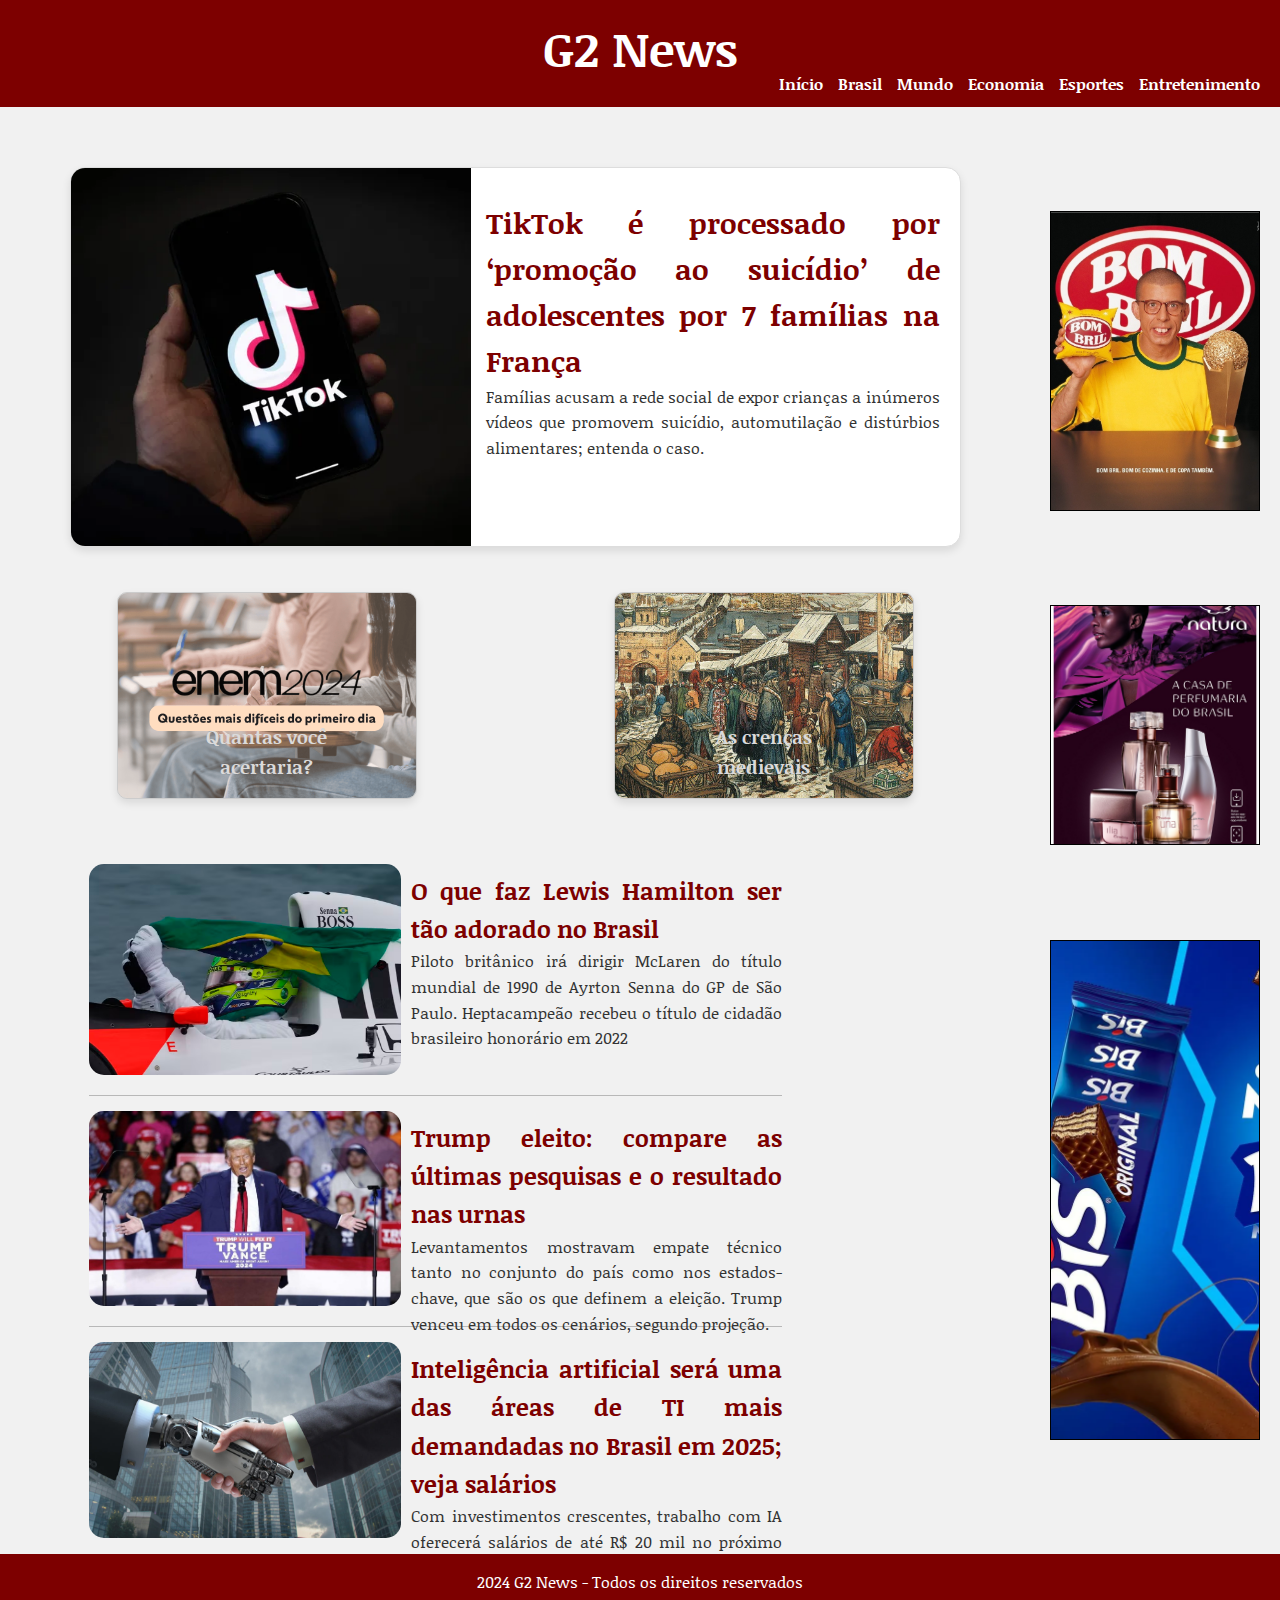
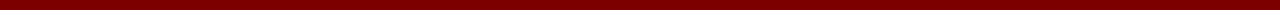
<file: Portal_G2News/index.html>
<!DOCTYPE html>
<html lang="pt-BR">
<head>
    <!-- Definindo a codificação de caracteres e a configuração de responsividade para a página -->
    <meta charset="UTF-8">
    <meta name="viewport" content="width=device-width, initial-scale=1.0">
    <title>G2 News - Blog de Noticias</title>
    <!-- Importação do arquivo de estilos CSS -->
    <link rel="stylesheet" href="styles.css">
</head>
<script src ="funcoes.js"></script>
<body>
    <!-- Container principal que envolve todo o conteúdo da página -->
    <div class="container">
        
        <!-- Cabeçalho do site com o nome e o menu de navegação -->
        <header class="header">
            <!-- Logo do portal, centralizado na parte superior -->
            <div class="logo">
                <h1><span class="g2">G2</span> News</h1>
            </div>

            <!-- Menu de navegação com links para diferentes seções do portal -->
            <nav class="menu">
                <ul>
                    <!-- Links de navegação, utilizando <a> para navegar entre as páginas -->
                    <li><a href="index.html">Início</a></li>
                    <li><a href="brasil.html">Brasil</a></li>
                    <li><a href="mundo.html">Mundo</a></li>
                    <li><a href="economia.html">Economia</a></li>
                    <li><a href="esportes.html">Esportes</a></li>
                    <li><a href="entretenimento.html">Entretenimento</a></li>
                </ul>
            </nav>
        </header>

        <!-- Área principal de conteúdo -->
        <div class="content">
            <!-- Seção principal onde as notícias são exibidas -->
            <main class="main-content">

                <!-- Notícia principal em destaque -->
                <article class="highlight-main">
                    <!-- Imagem da notícia principal -->
                    <img id = "fotoPrincipal" src="Img/FOTOSINICIO/4_tiktok.jpg">
                    <div class="text-content">
                        <!-- Título e resumo da notícia principal -->
                        <h3><a href="https://g1.globo.com/tecnologia/noticia/2024/11/04/tiktok-e-processado-por-promocao-ao-suicidio-de-adolescentes-por-7-familias-na-franca.ghtml">TikTok é processado por ‘promoção ao suicídio’ de adolescentes por 7 famílias na França</a></h3>
                        <p>Famílias acusam a rede social de expor crianças a inúmeros vídeos que promovem suicídio, automutilação e distúrbios alimentares; entenda o caso.</p>
                    </div>
                </article>

                <!-- Linha que exibe notícias menores lado a lado -->
                <div class="highlight-row">
                    <!-- Primeira notícia pequena -->
                    <article class="highlight-small">
                        <img src="Img/FOTOSINICIO/2_ENEM.jpg">
                        <div class="text-content">
                            <h3><a href="https://g1.globo.com/educacao/enem/2024/noticia/2024/11/04/10-questoes-mais-dificeis-do-enem-2024-trazem-escultura-de-cabecas-xilogravura-e-empirismo-quantas-voce-acertaria.ghtml"> Quantas você acertaria?</a></h3>
                        </div>
                    </article>
                    <!-- Segunda notícia pequena -->
                    <article class="highlight-small">
                        <img src="Img/FOTOSINICIO/3_medievais.jpg">
                        <div class="text-content">
                            <h3><a href="https://www.nexojornal.com.br/externo/2024/11/04/as-crencas-sobrenaturais-dos-povos-medievais">As crenças medievais</a></h3>
                        </div>
                    </article>
                </div>

                <!-- Outras notícias listadas abaixo da principal e das menores -->
                <article class="highlight">
                    <img src="Img/FOTOSINICIO/5_hamilton.jpg">
                    <div class="text-content">
                        <h3><a href=" https://www.nexojornal.com.br/expresso/2024/11/02/lewis-hamilton-piloto-f1-relacao-brasil">O que faz Lewis Hamilton ser tão adorado no Brasil</a></h3>
                        <p>Piloto britânico irá dirigir McLaren do título mundial de 1990 de Ayrton Senna do GP de São Paulo. Heptacampeão recebeu o título de cidadão brasileiro honorário em 2022</p>
                    </div>
                </article>
                <article class="highlight">
                    <img src="Img/FOTOSINICIO/trump.jpg">
                    <div class="text-content">
                        <h3><a href="https://g1.globo.com/mundo/eleicoes-nos-eua/2024/noticia/2024/11/06/trump-eleito-compare-as-ultimas-pesquisa-e-o-resultado-nas-urnas.ghtml">Trump eleito: compare as últimas pesquisas e o resultado nas urnas</a></h3>
                        <p>Levantamentos mostravam empate técnico tanto no conjunto do país como nos estados-chave, que são os que definem a eleição. Trump venceu em todos os cenários, segundo projeção.</p>
                    </div>
                </article>
                <article class="highlight">
                    <img src="Img/FOTOSINICIO/inteligenciaArtificial.jpg">
                    <div class="text-content">
                        <h3><a href="https://g1.globo.com/tecnologia/noticia/2024/11/06/inteligencia-artificial-sera-uma-das-areas-de-ti-mais-demandadas-no-brasil-em-2025-veja-salarios.ghtml">Inteligência artificial será uma das áreas de TI mais demandadas no Brasil em 2025; veja salários</a></h3>
                        <p>Com investimentos crescentes, trabalho com IA oferecerá salários de até R$ 20 mil no próximo ano.</p>
                    </div>
                </article>
            </main>

            <!-- Barra lateral para exibição de anúncios -->
            <aside class="ads">
                <!-- Anúncio médio (imagem com link para a promoção) -->
                <div class="ad ad-medium">
                    <img onmouseover="mudaFoto('Img/anuncio4.jpg')" onmouseout="mudaFoto('Img/anuncio1.jpg')" id = "anuncio1" src="Img/anuncio1.jpg">
                </div>
                <!-- Anúncio pequeno -->
                <div class="ad ad-small">
                    <img id = "anuncio2" src="Img/anuncio3.jpg" onmouseover="mudaFoto2('Img/anuncio3.jpg')" onmouseout="mudaFoto2('Img/anuncio5.jpg')"  >
                </div>
                <!-- Anúncio grande -->
                <div class="ad ad-large">
                    <img id = "anuncio3" src="Img/anuncio6.jpg" onmouseover="mudaFoto3('Img/anuncio7.jpg')" onmouseout="mudaFoto3('Img/anuncio6.jpg')" >
                </div>
            </aside>
        </div>

        <!-- Rodapé com direitos autorais -->
        <footer>
            <p>2024 G2 News - Todos os direitos reservados</p>
        </footer>
        
    </div>
</body>
</html>
</file>
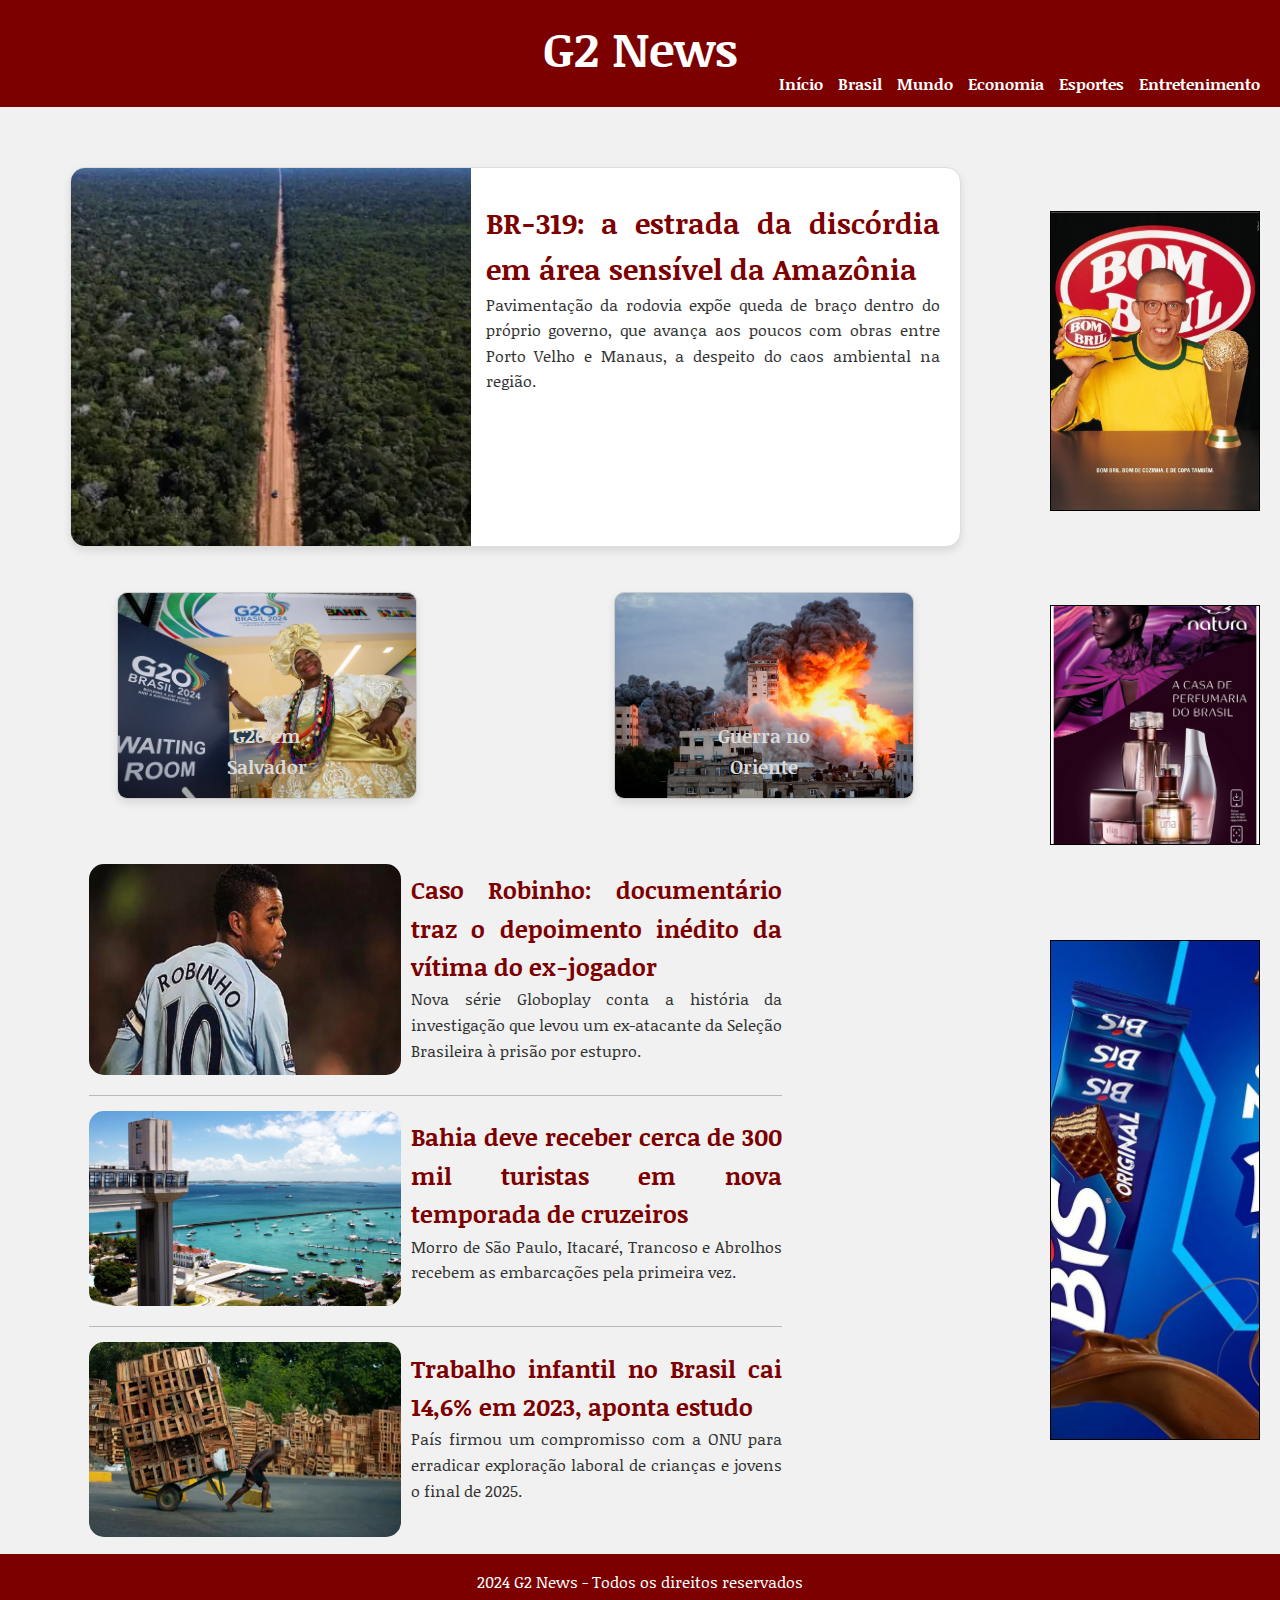
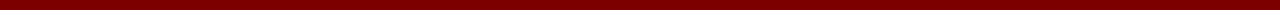
<file: Portal_G2News/brasil.html>
<!DOCTYPE html>
<html lang="pt-BR">
<head>
    <!-- Definindo a codificação de caracteres e a configuração de responsividade para a página -->
    <meta charset="UTF-8">
    <meta name="viewport" content="width=device-width, initial-scale=1.0">
    <title>G2 News - Blog de Noticias</title>
    <!-- Importação do arquivo de estilos CSS -->
    <link rel="stylesheet" href="styles.css">
</head>
<script src ="funcoes.js"></script>
<body>
    <!-- Container principal que envolve todo o conteúdo da página -->
    <div class="container">
        
        <!-- Cabeçalho do site com o nome e o menu de navegação -->
        <header class="header">
            <!-- Logo do portal, centralizado na parte superior -->
            <div class="logo">
                <h1><span class="g2">G2</span> News</h1>
            </div>

            <!-- Menu de navegação com links para diferentes seções do portal -->
            <nav class="menu">
                <ul>
                    <!-- Links de navegação, utilizando <a> para navegar entre as páginas -->
                    <li><a href="index.html">Início</a></li>
                    <li><a href="brasil.html">Brasil</a></li>
                    <li><a href="mundo.html">Mundo</a></li>
                    <li><a href="economia.html">Economia</a></li>
                    <li><a href="esportes.html">Esportes</a></li>
                    <li><a href="entretenimento.html">Entretenimento</a></li>
                </ul>
            </nav>
        </header>

        <!-- Área principal de conteúdo -->
        <div class="content">
            <!-- Seção principal onde as notícias são exibidas -->
            <main class="main-content">

                <!-- Notícia principal em destaque -->
                <article class="highlight-main">
                    <!-- Imagem da notícia principal -->
                    <img id = "fotoPrincipal" src="Img/FOTOS BRASIL/5_br319.jpg">
                    <div class="text-content">
                        <!-- Título e resumo da notícia principal -->
                        <h3><a href="https://www.nexojornal.com.br/externo/2024/10/16/br-319-a-estrada-da-discordia-em-area-sensivel-da-amazonia">BR-319: a estrada da discórdia em área sensível da Amazônia</a></h3>
                        <p>Pavimentação da rodovia expõe queda de braço dentro do próprio governo, que avança aos poucos com obras entre Porto Velho e Manaus, a despeito do caos ambiental na região.</p>
                    </div>
                </article>

                <!-- Linha que exibe notícias menores lado a lado -->
                <div class="highlight-row">
                    <!-- Primeira notícia pequena -->
                    <article class="highlight-small">
                        <img src="Img/FOTOS BRASIL/1_G20.JPG">
                        <div class="text-content">
                            <h3><a href="https://www.cnnbrasil.com.br/nacional/g20-salvador-ministras-participam-de-seminario-internacional-que-discute-cultura-e-crise-climatica/"> G20 em Salvador</a></h3>
                        </div>
                    </article>
                    <!-- Segunda notícia pequena -->
                    <article class="highlight-small">
                        <img src="Img/FOTOS BRASIL/3_israel.jpg">
                        <div class="text-content">
                            <h3><a href=" https://g1.globo.com/politica/noticia/2024/11/04/itamaraty-confirma-morte-de-bebe-brasileira-em-ataque-no-libano.ghtml">Guerra no Oriente</a></h3>
                        </div>
                    </article>
                </div>

                <!-- Outras notícias listadas abaixo da principal e das menores -->
                <article class="highlight">
                    <img src="Img/FOTOS BRASIL/4_robinho.jpg">
                    <div class="text-content">
                        <h3><a href="https://g1.globo.com/fantastico/noticia/2024/11/03/caso-robinho-documentario-traz-o-depoimento-inedito-da-vitima-do-ex-jogador.ghtml">Caso Robinho: documentário traz o depoimento inédito da vítima do ex-jogador</a></h3>
                        <p>Nova série Globoplay conta a história da investigação que levou um ex-atacante da Seleção Brasileira à prisão por estupro.</p>
                    </div>
                </article>
                <article class="highlight">
                    <img src="Img/FOTOS BRASIL/2_bahia.jpg">
                    <div class="text-content">
                        <h3><a href="https://www.cnnbrasil.com.br/nacional/bahia-deve-receber-cerca-de-300-mil-turistas-em-nova-temporada-de-cruzeiros/">Bahia deve receber cerca de 300 mil turistas em nova temporada de cruzeiros</a></h3>
                        <p>Morro de São Paulo, Itacaré, Trancoso e Abrolhos recebem as embarcações pela primeira vez.</p>
                    </div>
                </article>
                <article class="highlight">
                    <img src="Img/FOTOS BRASIL/trabalho.jpg">
                    <div class="text-content">
                        <h3><a href="https://noticias.r7.com/jr-24h/conteudo-exclusivo/video/trabalho-infantil-no-brasil-cai-146-em-2023-aponta-estudo-06112024/">Trabalho infantil no Brasil cai 14,6% em 2023, aponta estudo</a></h3>
                        <p>País firmou um compromisso com a ONU para erradicar exploração laboral de crianças e jovens o final de 2025.</p>
                    </div>
                </article>
            </main>

            <!-- Barra lateral para exibição de anúncios -->
            <aside class="ads">
                <!-- Anúncio médio (imagem com link para a promoção) -->
                <div class="ad ad-medium">
                    <img onmouseover="mudaFoto('Img/anuncio4.jpg')" onmouseout="mudaFoto('Img/anuncio1.jpg')" id = "anuncio1" src="Img/anuncio1.jpg">
                </div>
                <!-- Anúncio pequeno -->
                <div class="ad ad-small">
                    <img id = "anuncio2" src="Img/anuncio3.jpg" onmouseover="mudaFoto2('Img/anuncio3.jpg')" onmouseout="mudaFoto2('Img/anuncio5.jpg')"  >
                </div>
                <!-- Anúncio grande -->
                <div class="ad ad-large">
                    <img id = "anuncio3" src="Img/anuncio6.jpg" onmouseover="mudaFoto3('Img/anuncio7.jpg')" onmouseout="mudaFoto3('Img/anuncio6.jpg')" >
                </div>
            </aside>
        </div>

        <!-- Rodapé com direitos autorais -->
        <footer>
            <p>2024 G2 News - Todos os direitos reservados</p>
        </footer>
        
    </div>
</body>
</html>
</file>
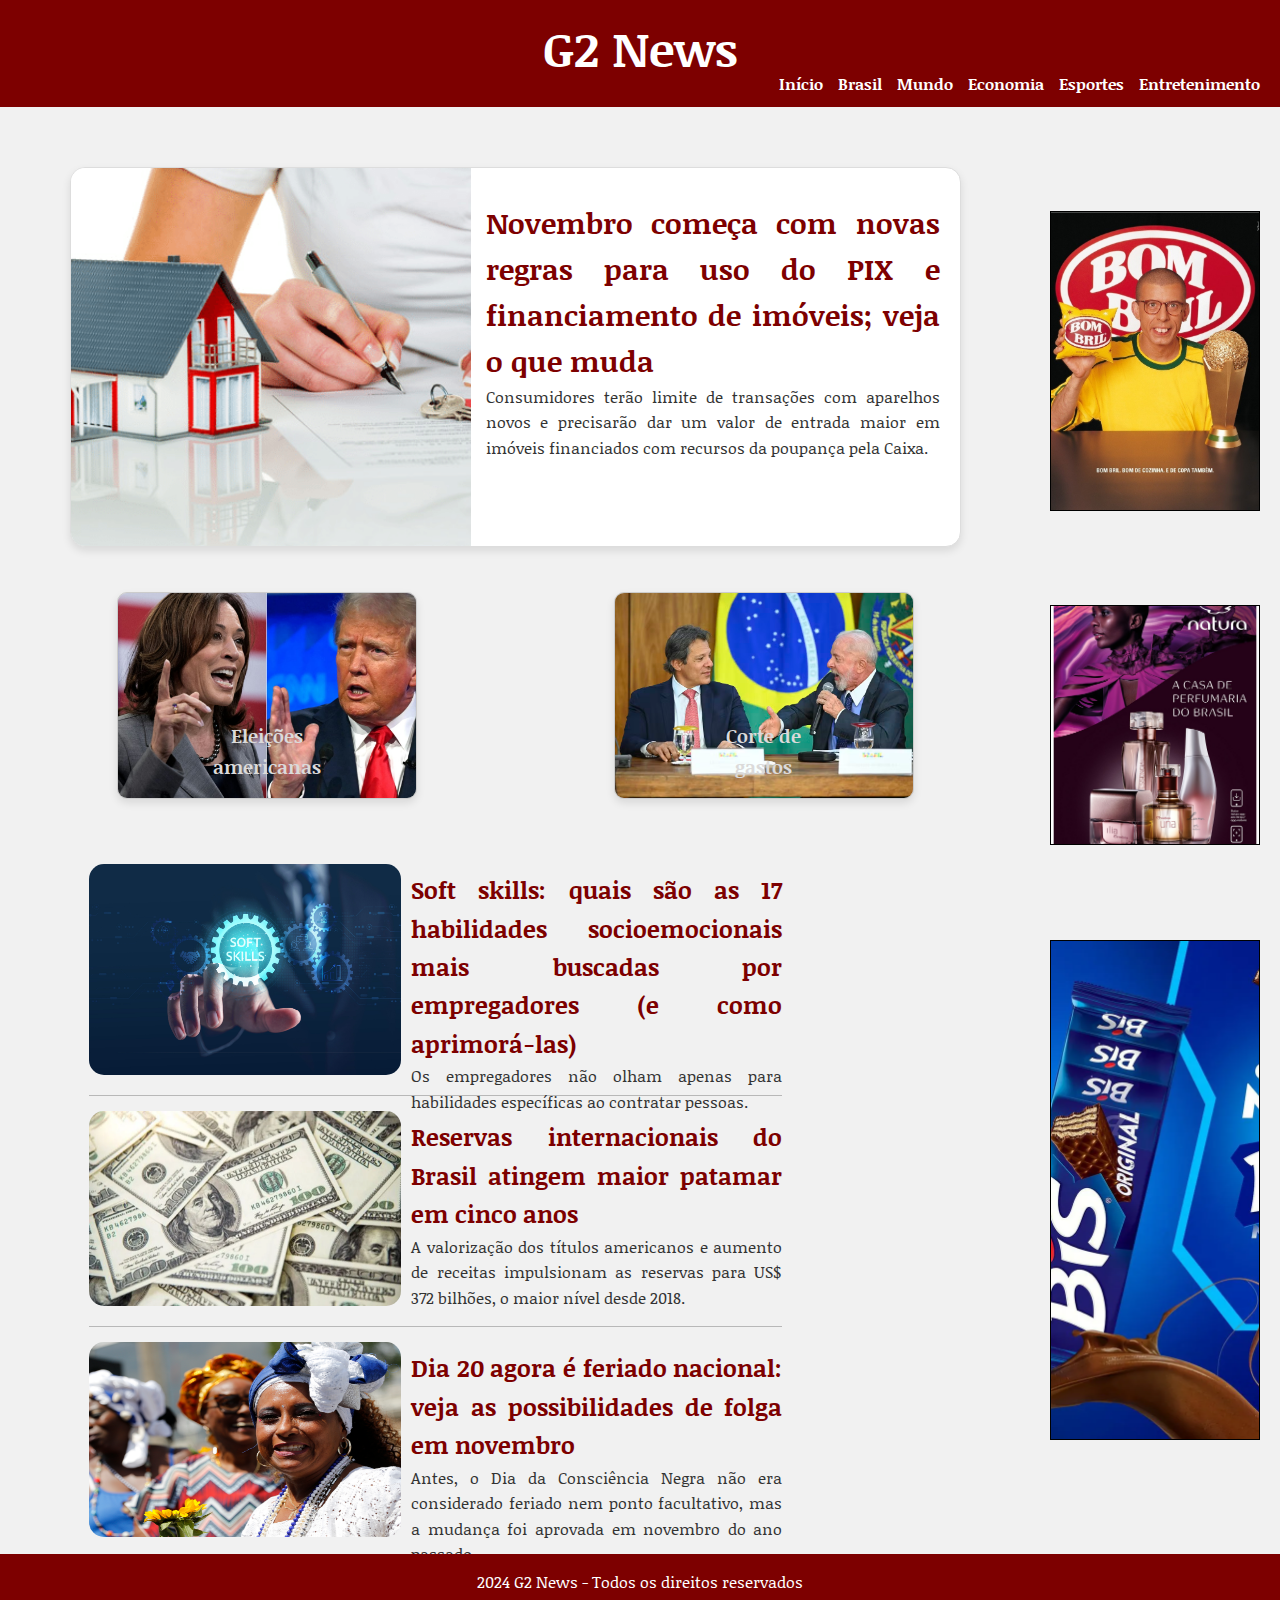
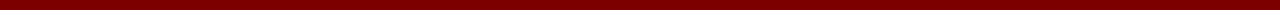
<file: Portal_G2News/economia.html>
<!DOCTYPE html>
<html lang="pt-BR">
<head>
    <!-- Definindo a codificação de caracteres e a configuração de responsividade para a página -->
    <meta charset="UTF-8">
    <meta name="viewport" content="width=device-width, initial-scale=1.0">
    <title>G2 News - Blog de Noticias</title>
    <!-- Importação do arquivo de estilos CSS -->
    <link rel="stylesheet" href="styles.css">
</head>
<script src ="funcoes.js"></script>
<body>
    <!-- Container principal que envolve todo o conteúdo da página -->
    <div class="container">
        
        <!-- Cabeçalho do site com o nome e o menu de navegação -->
        <header class="header">
            <!-- Logo do portal, centralizado na parte superior -->
            <div class="logo">
                <h1><span class="g2">G2</span> News</h1>
            </div>

            <!-- Menu de navegação com links para diferentes seções do portal -->
            <nav class="menu">
                <ul>
                    <!-- Links de navegação, utilizando <a> para navegar entre as páginas -->
                    <li><a href="index.html">Início</a></li>
                    <li><a href="brasil.html">Brasil</a></li>
                    <li><a href="mundo.html">Mundo</a></li>
                    <li><a href="economia.html">Economia</a></li>
                    <li><a href="esportes.html">Esportes</a></li>
                    <li><a href="entretenimento.html">Entretenimento</a></li>
                </ul>
            </nav>
        </header>

        <!-- Área principal de conteúdo -->
        <div class="content">
            <!-- Seção principal onde as notícias são exibidas -->
            <main class="main-content">

                <!-- Notícia principal em destaque -->
                <article class="highlight-main">
                    <!-- Imagem da notícia principal -->
                    <img id = "fotoPrincipal" src="Img/FOTOS ECONOMIA/2_pix.jpg">
                    <div class="text-content">
                        <!-- Título e resumo da notícia principal -->
                        <h3><a href="https://g1.globo.com/economia/noticia/2024/11/02/novembro-comeca-com-novas-regras-para-uso-do-pix-e-financiamento-de-imoveis-veja-o-que-muda.ghtml">Novembro começa com novas regras para uso do PIX e financiamento de imóveis; veja o que muda</a></h3>
                        <p>Consumidores terão limite de transações com aparelhos novos e precisarão dar um valor de entrada maior em imóveis financiados com recursos da poupança pela Caixa.</p>
                    </div>
                </article>

                <!-- Linha que exibe notícias menores lado a lado -->
                <div class="highlight-row">
                    <!-- Primeira notícia pequena -->
                    <article class="highlight-small">
                        <img src="Img/FOTOS ECONOMIA/1_kamala_harris_donald_trump.jpg">
                        <div class="text-content">
                            <h3><a href="https://g1.globo.com/economia/noticia/2024/11/04/kamala-ou-trump-como-afetam-a-economia-brasileira-e-quais-os-impactos-no-dolar-bolsa-e-juros.ghtml"> Eleições americanas</a></h3>
                        </div>
                    </article>
                    <!-- Segunda notícia pequena -->
                    <article class="highlight-small">
                        <img src="Img/FOTOS ECONOMIA/haddad.jpg">
                        <div class="text-content">
                            <h3><a href="https://g1.globo.com/economia/noticia/2024/11/06/haddad-diz-que-corte-de-gastos-vai-exigir-pec-e-que-ainda-aguarda-aval-de-lula-para-detalhes-na-proposta.ghtml">Corte de gastos</a></h3>
                        </div>
                    </article>
                </div>

                <!-- Outras notícias listadas abaixo da principal e das menores -->
                <article class="highlight">
                    <img src="Img/FOTOS ECONOMIA/3_skills.jpg">
                    <div class="text-content">
                        <h3><a href=" https://g1.globo.com/trabalho-e-carreira/noticia/2024/11/04/soft-skills-quais-sao-as-17-habilidades-socioemocionais-mais-buscadas-por-empregadores-e-como-aprimora-las.ghtml">Soft skills: quais são as 17 habilidades socioemocionais mais buscadas por empregadores (e como aprimorá-las)</a></h3>
                        <p>Os empregadores não olham apenas para habilidades específicas ao contratar pessoas.</p>
                    </div>
                </article>
                <article class="highlight">
                    <img src="Img/FOTOS ECONOMIA/4_reservas.jpg">
                    <div class="text-content">
                        <h3><a href="https://www.brasil247.com/economia/reservas-internacionais-do-brasil-atingem-maior-patamar-em-cinco-anos#google_vignette">Reservas internacionais do Brasil atingem maior patamar em cinco anos</a></h3>
                        <p>A valorização dos títulos americanos e aumento de receitas impulsionam as reservas para US$ 372 bilhões, o maior nível desde 2018.</p>
                    </div>
                </article>
                <article class="highlight">
                    <img src="Img/FOTOS ECONOMIA/5_feriado.jpg">
                    <div class="text-content">
                        <h3><a href="https://g1.globo.com/trabalho-e-carreira/noticia/2024/11/03/dia-20-agora-e-feriado-nacional-veja-as-possibilidades-de-folga-em-novembro.ghtml">Dia 20 agora é feriado nacional: veja as possibilidades de folga em novembro</a></h3>
                        <p>Antes, o Dia da Consciência Negra não era considerado feriado nem ponto facultativo, mas a mudança foi aprovada em novembro do ano passado.</p>
                    </div>
                </article>
            </main>

            <!-- Barra lateral para exibição de anúncios -->
            <aside class="ads">
                <!-- Anúncio médio (imagem com link para a promoção) -->
                <div class="ad ad-medium">
                    <img onmouseover="mudaFoto('Img/anuncio4.jpg')" onmouseout="mudaFoto('Img/anuncio1.jpg')" id = "anuncio1" src="Img/anuncio1.jpg">
                </div>
                <!-- Anúncio pequeno -->
                <div class="ad ad-small">
                    <img id = "anuncio2" src="Img/anuncio3.jpg" onmouseover="mudaFoto2('Img/anuncio3.jpg')" onmouseout="mudaFoto2('Img/anuncio5.jpg')"  >
                </div>
                <!-- Anúncio grande -->
                <div class="ad ad-large">
                    <img id = "anuncio3" src="Img/anuncio6.jpg" onmouseover="mudaFoto3('Img/anuncio7.jpg')" onmouseout="mudaFoto3('Img/anuncio6.jpg')" >
                </div>
            </aside>
        </div>

        <!-- Rodapé com direitos autorais -->
        <footer>
            <p>2024 G2 News - Todos os direitos reservados</p>
        </footer>
        
    </div>
</body>
</html>
</file>
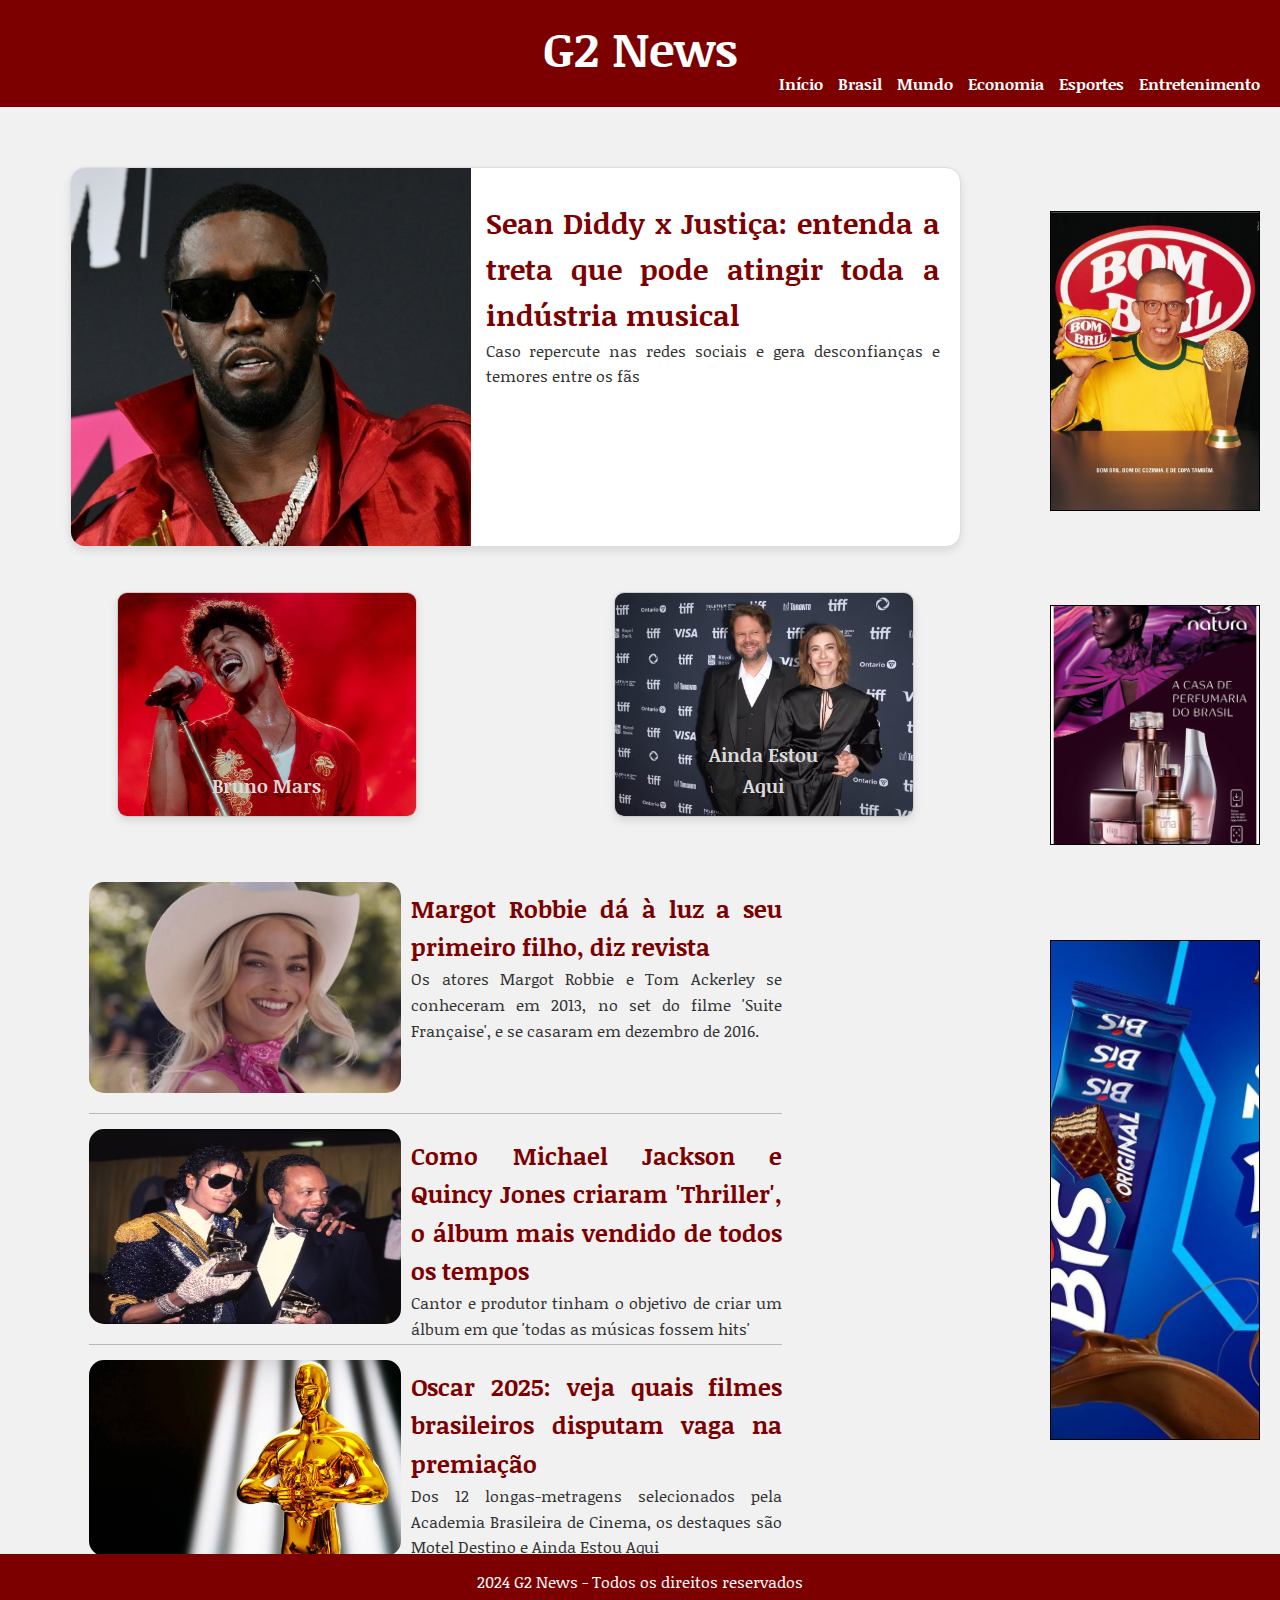
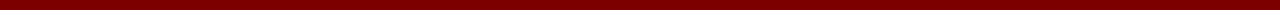
<file: Portal_G2News/entretenimento.html>
<!DOCTYPE html>
<html lang="pt-BR">
<head>
    <!-- Definindo a codificação de caracteres e a configuração de responsividade para a página -->
    <meta charset="UTF-8">
    <meta name="viewport" content="width=device-width, initial-scale=1.0">
    <title>G2 News - Blog de Noticias</title>
    <!-- Importação do arquivo de estilos CSS -->
    <link rel="stylesheet" href="styles.css">
</head>
<script src ="funcoes.js"></script>
<body>
    <!-- Container principal que envolve todo o conteúdo da página -->
    <div class="container">
        
        <!-- Cabeçalho do site com o nome e o menu de navegação -->
        <header class="header">
            <!-- Logo do portal, centralizado na parte superior -->
            <div class="logo">
                <h1><span class="g2">G2</span> News</h1>
            </div>

            <!-- Menu de navegação com links para diferentes seções do portal -->
            <nav class="menu">
                <ul>
                    <!-- Links de navegação, utilizando <a> para navegar entre as páginas -->
                    <li><a href="index.html">Início</a></li>
                    <li><a href="brasil.html">Brasil</a></li>
                    <li><a href="mundo.html">Mundo</a></li>
                    <li><a href="economia.html">Economia</a></li>
                    <li><a href="esportes.html">Esportes</a></li>
                    <li><a href="entretenimento.html">Entretenimento</a></li>
                </ul>
            </nav>
        </header>

        <!-- Área principal de conteúdo -->
        <div class="content">
            <!-- Seção principal onde as notícias são exibidas -->
            <main class="main-content">

                <!-- Notícia principal em destaque -->
                <article class="highlight-main">
                    <!-- Imagem da notícia principal -->
                    <img id = "fotoPrincipal" src="Img/FOTOS ENTRETENIMENTO/1_diddy.jpg">
                    <div class="text-content">
                        <!-- Título e resumo da notícia principal -->
                        <h3><a href="https://www.omelete.com.br/musica/diddy-rapper-jay-z-processo">Sean Diddy x Justiça: entenda a treta que pode atingir toda a indústria musical</a></h3>
                        <p>Caso repercute nas redes sociais e gera desconfianças e temores entre os fãs</p>
                    </div>
                </article>

                <!-- Linha que exibe notícias menores lado a lado -->
                <div class="highlight-row">
                    <!-- Primeira notícia pequena -->
                    <article class="highlight-small">
                        <img src="Img/FOTOS ENTRETENIMENTO/5_bruno.jpg">
                        <div class="text-content">
                            <h3><a href="https://exame.com/pop/deputado-quer-tornar-bruno-mars-cidadao-honorario-do-brasil/"> Bruno Mars</a></h3>
                        </div>
                    </article>
                    <!-- Segunda notícia pequena -->
                    <article class="highlight-small">
                        <img src="Img/FOTOS ENTRETENIMENTO/4_fernanda.jpg">
                        <div class="text-content">
                            <h3><a href="https://g1.globo.com/pop-arte/noticia/2024/11/02/fernanda-torres-e-selton-mello-participam-de-missao-oscar-em-los-angeles.ghtml">Ainda Estou Aqui</a></h3>
                        </div>
                    </article>
                </div>

                <!-- Outras notícias listadas abaixo da principal e das menores -->
                <article class="highlight">
                    <img src="Img/FOTOS ENTRETENIMENTO/2_margot.jpg">
                    <div class="text-content">
                        <h3><a href="https://g1.globo.com/pop-arte/noticia/2024/11/04/margot-robbie-da-a-luz-a-seu-primeiro-filho-diz-revista.ghtml">Margot Robbie dá à luz a seu primeiro filho, diz revista</a></h3>
                        <p>Os atores Margot Robbie e Tom Ackerley se conheceram em 2013, no set do filme 'Suite Française', e se casaram em dezembro de 2016.</p>
                    </div>
                </article>
                <article class="highlight">
                    <img src="Img/FOTOS ENTRETENIMENTO/3_michael.jpg">
                    <div class="text-content">
                        <h3><a href="https://g1.globo.com/pop-arte/noticia/2024/11/04/como-michael-jackson-e-quincy-jones-criaram-thriller-o-album-mais-vendido-de-todos-os-tempos.ghtml">Como Michael Jackson e Quincy Jones criaram 'Thriller', o álbum mais vendido de todos os tempos</a></h3>
                        <p>Cantor e produtor tinham o objetivo de criar um álbum em que 'todas as músicas fossem hits'</p>
                    </div>
                </article>
                <article class="highlight">
                    <img src="Img/FOTOS ENTRETENIMENTO/oscar.jpg">
                    <div class="text-content">
                        <h3><a href="https://www.metropoles.com/entretenimento/cinema/oscar-2025-veja-quais-filmes-brasileiros-disputam-vaga-na-premiacao">Oscar 2025: veja quais filmes brasileiros disputam vaga na premiação</a></h3>
                        <p>Dos 12 longas-metragens selecionados pela Academia Brasileira de Cinema, os destaques são Motel Destino e Ainda Estou Aqui</p>
                    </div>
                </article>
            </main>

            <!-- Barra lateral para exibição de anúncios -->
            <aside class="ads">
                <!-- Anúncio médio (imagem com link para a promoção) -->
                <div class="ad ad-medium">
                    <img onmouseover="mudaFoto('Img/anuncio4.jpg')" onmouseout="mudaFoto('Img/anuncio1.jpg')" id = "anuncio1" src="Img/anuncio1.jpg">
                </div>
                <!-- Anúncio pequeno -->
                <div class="ad ad-small">
                    <img id = "anuncio2" src="Img/anuncio3.jpg" onmouseover="mudaFoto2('Img/anuncio3.jpg')" onmouseout="mudaFoto2('Img/anuncio5.jpg')"  >
                </div>
                <!-- Anúncio grande -->
                <div class="ad ad-large">
                    <img id = "anuncio3" src="Img/anuncio6.jpg" onmouseover="mudaFoto3('Img/anuncio7.jpg')" onmouseout="mudaFoto3('Img/anuncio6.jpg')" >
                </div>
            </aside>
        </div>

        <!-- Rodapé com direitos autorais -->
        <footer>
            <p>2024 G2 News - Todos os direitos reservados</p>
        </footer>
        
    </div>
</body>
</html>
</file>
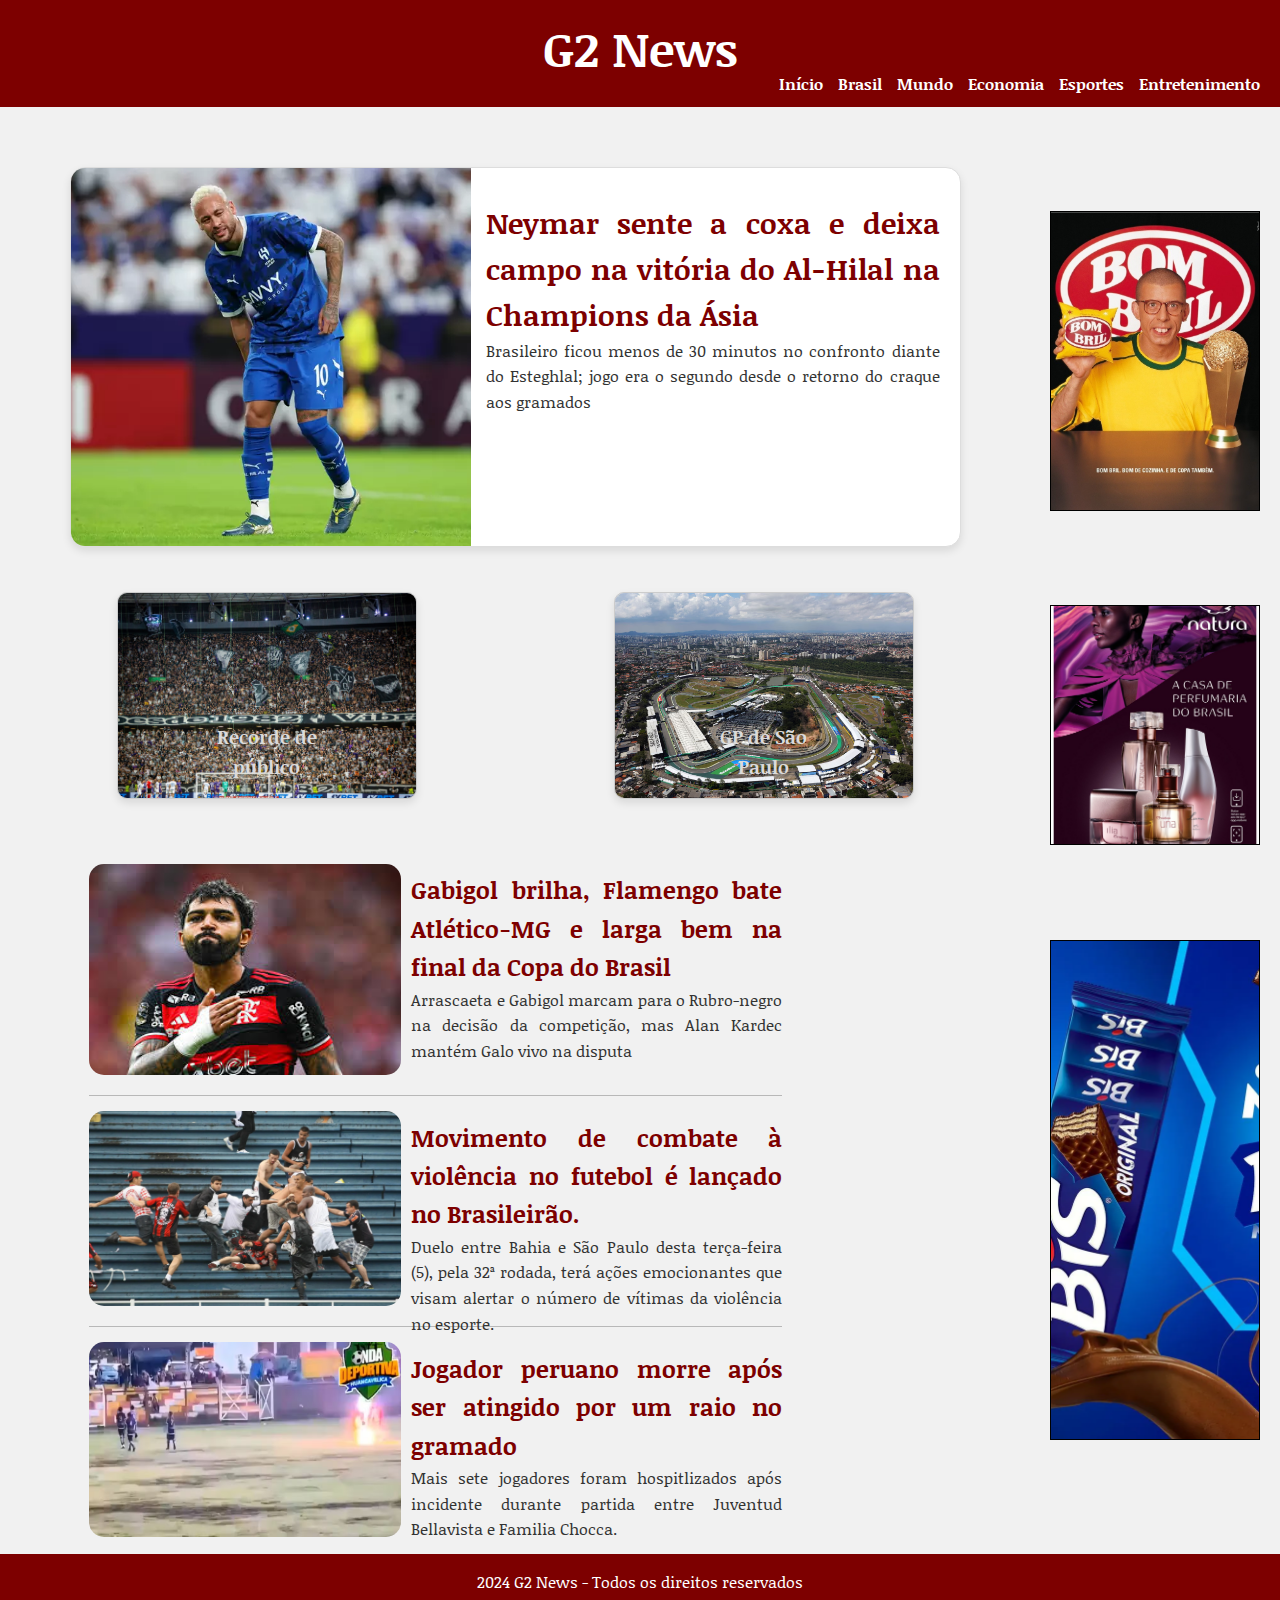
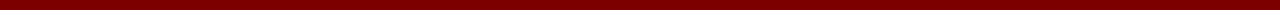
<file: Portal_G2News/esportes.html>
<!DOCTYPE html>
<html lang="pt-BR">
<head>
    <!-- Definindo a codificação de caracteres e a configuração de responsividade para a página -->
    <meta charset="UTF-8">
    <meta name="viewport" content="width=device-width, initial-scale=1.0">
    <title>G2 News - Blog de Noticias</title>
    <!-- Importação do arquivo de estilos CSS -->
    <link rel="stylesheet" href="styles.css">
</head>
<script src ="funcoes.js"></script>
<body>
    <!-- Container principal que envolve todo o conteúdo da página -->
    <div class="container">
        
        <!-- Cabeçalho do site com o nome e o menu de navegação -->
        <header class="header">
            <!-- Logo do portal, centralizado na parte superior -->
            <div class="logo">
                <h1><span class="g2">G2</span> News</h1>
            </div>

            <!-- Menu de navegação com links para diferentes seções do portal -->
            <nav class="menu">
                <ul>
                    <!-- Links de navegação, utilizando <a> para navegar entre as páginas -->
                    <li><a href="index.html">Início</a></li>
                    <li><a href="brasil.html">Brasil</a></li>
                    <li><a href="mundo.html">Mundo</a></li>
                    <li><a href="economia.html">Economia</a></li>
                    <li><a href="esportes.html">Esportes</a></li>
                    <li><a href="entretenimento.html">Entretenimento</a></li>
                </ul>
            </nav>
        </header>

        <!-- Área principal de conteúdo -->
        <div class="content">
            <!-- Seção principal onde as notícias são exibidas -->
            <main class="main-content">

                <!-- Notícia principal em destaque -->
                <article class="highlight-main">
                    <!-- Imagem da notícia principal -->
                    <img id = "fotoPrincipal" src="Img/FOTOS ESPORTES/2_neymar.jpg">
                    <div class="text-content">
                        <!-- Título e resumo da notícia principal -->
                        <h3><a href="https://www.cnnbrasil.com.br/esportes/futebol/futebol-internacional/neymar-sente-a-coxa-e-deixa-campo-na-vitoria-do-al-hilal-na-champions-da-asia/">Neymar sente a coxa e deixa campo na vitória do Al-Hilal na Champions da Ásia</a></h3>
                        <p>Brasileiro ficou menos de 30 minutos no confronto diante do Esteghlal; jogo era o segundo desde o retorno do craque aos gramados</p>
                    </div>
                </article>

                <!-- Linha que exibe notícias menores lado a lado -->
                <div class="highlight-row">
                    <!-- Primeira notícia pequena -->
                    <article class="highlight-small">
                        <img src="Img/FOTOS ESPORTES/4_ceara.jpg">
                        <div class="text-content">
                            <h3><a href="https://ge.globo.com/ce/futebol/times/ceara/noticia/2024/11/04/ceara-tem-os-cinco-maiores-publicos-da-serie-b-2024.ghtml"> Recorde de público</a></h3>
                        </div>
                    </article>
                    <!-- Segunda notícia pequena -->
                    <article class="highlight-small">
                        <img src="Img/FOTOS ESPORTES/5_gp.jpg">
                        <div class="text-content">
                            <h3><a href="https://ge.globo.com/motor/formula-1/noticia/2024/11/04/gp-de-sao-paulo-veja-o-que-deu-certo-e-o-que-deu-errado-na-edicao-2024.ghtml">GP de São Paulo</a></h3>
                        </div>
                    </article>
                </div>

                <!-- Outras notícias listadas abaixo da principal e das menores -->
                <article class="highlight">
                    <img src="Img/FOTOS ESPORTES/flamengo.jpg">
                    <div class="text-content">
                        <h3><a href="https://www.cnnbrasil.com.br/esportes/futebol/copa-do-brasil/gabigol-brilha-flamengo-bate-atletico-mg-e-larga-bem-na-final-da-copa-do-brasil/">Gabigol brilha, Flamengo bate Atlético-MG e larga bem na final da Copa do Brasil</a></h3>
                        <p>Arrascaeta e Gabigol marcam para o Rubro-negro na decisão da competição, mas Alan Kardec mantém Galo vivo na disputa</p>
                    </div>
                </article>
                <article class="highlight">
                    <img src="Img/FOTOS ESPORTES/1_violencia.jpg">
                    <div class="text-content">
                        <h3><a href="https://www.cnnbrasil.com.br/esportes/futebol/cadeiras-vazias-movimento-de-combate-a-violencia-no-futebol-lancado-jogo-bahia-sao-paulo/">Movimento de combate à violência no futebol é lançado no Brasileirão.</a></h3>
                        <p>Duelo entre Bahia e São Paulo desta terça-feira (5), pela 32ª rodada, terá ações emocionantes que visam alertar o número de vítimas da violência no esporte.</p>
                    </div>
                </article>
                <article class="highlight">
                    <img src="Img/FOTOS ESPORTES/3_raio.jpg">
                    <div class="text-content">
                        <h3><a href="https://ge.globo.com/futebol/futebol-internacional/noticia/2024/11/04/jogador-peruano-morre-apos-ser-atingido-por-um-raio-no-gramado.ghtml">Jogador peruano morre após ser atingido por um raio no gramado</a></h3>
                        <p>Mais sete jogadores foram hospitlizados após incidente durante partida entre Juventud Bellavista e Familia Chocca.</p>
                    </div>
                </article>
            </main>

            <!-- Barra lateral para exibição de anúncios -->
            <aside class="ads">
                <!-- Anúncio médio (imagem com link para a promoção) -->
                <div class="ad ad-medium">
                    <img onmouseover="mudaFoto('Img/anuncio4.jpg')" onmouseout="mudaFoto('Img/anuncio1.jpg')" id = "anuncio1" src="Img/anuncio1.jpg">
                </div>
                <!-- Anúncio pequeno -->
                <div class="ad ad-small">
                    <img id = "anuncio2" src="Img/anuncio3.jpg" onmouseover="mudaFoto2('Img/anuncio3.jpg')" onmouseout="mudaFoto2('Img/anuncio5.jpg')"  >
                </div>
                <!-- Anúncio grande -->
                <div class="ad ad-large">
                    <img id = "anuncio3" src="Img/anuncio6.jpg" onmouseover="mudaFoto3('Img/anuncio7.jpg')" onmouseout="mudaFoto3('Img/anuncio6.jpg')" >
                </div>
            </aside>
        </div>

        <!-- Rodapé com direitos autorais -->
        <footer>
            <p>2024 G2 News - Todos os direitos reservados</p>
        </footer>
        
    </div>
</body>
</html>
</file>
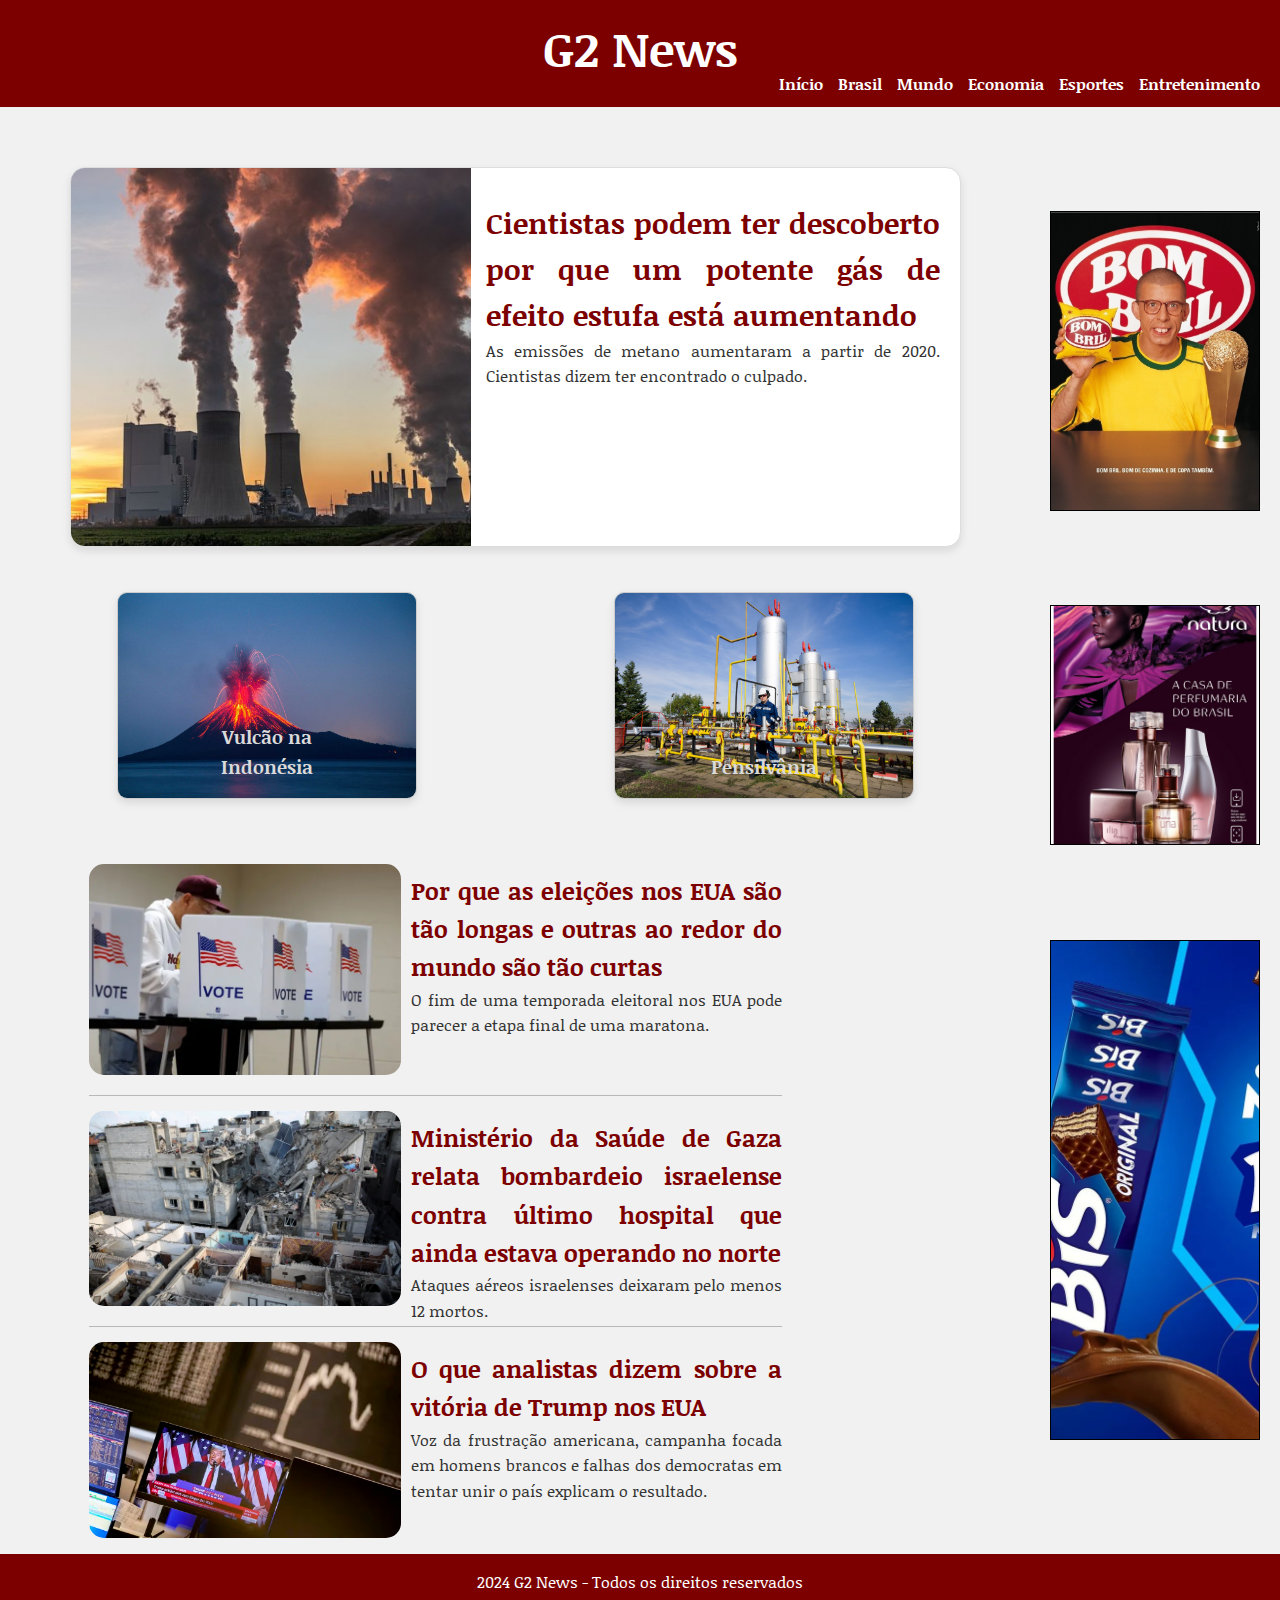
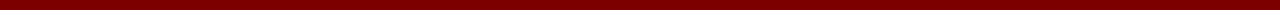
<file: Portal_G2News/mundo.html>
<!DOCTYPE html>
<html lang="pt-BR">
<head>
    <!-- Definindo a codificação de caracteres e a configuração de responsividade para a página -->
    <meta charset="UTF-8">
    <meta name="viewport" content="width=device-width, initial-scale=1.0">
    <title>G2 News - Blog de Noticias</title>
    <!-- Importação do arquivo de estilos CSS -->
    <link rel="stylesheet" href="styles.css">
</head>
<script src ="funcoes.js"></script>
<body>
    <!-- Container principal que envolve todo o conteúdo da página -->
    <div class="container">
        
        <!-- Cabeçalho do site com o nome e o menu de navegação -->
        <header class="header">
            <!-- Logo do portal, centralizado na parte superior -->
            <div class="logo">
                <h1><span class="g2">G2</span> News</h1>
            </div>

            <!-- Menu de navegação com links para diferentes seções do portal -->
            <nav class="menu">
                <ul>
                    <!-- Links de navegação, utilizando <a> para navegar entre as páginas -->
                    <li><a href="index.html">Início</a></li>
                    <li><a href="brasil.html">Brasil</a></li>
                    <li><a href="mundo.html">Mundo</a></li>
                    <li><a href="economia.html">Economia</a></li>
                    <li><a href="esportes.html">Esportes</a></li>
                    <li><a href="entretenimento.html">Entretenimento</a></li>
                </ul>
            </nav>
        </header>

        <!-- Área principal de conteúdo -->
        <div class="content">
            <!-- Seção principal onde as notícias são exibidas -->
            <main class="main-content">

                <!-- Notícia principal em destaque -->
                <article class="highlight-main">
                    <!-- Imagem da notícia principal -->
                    <img id = "fotoPrincipal" src="Img/FOTOS MUNDO/1_estufa.jpg">
                    <div class="text-content">
                        <!-- Título e resumo da notícia principal -->
                        <h3><a href="https://www.washingtonpost.com/climate-environment/2024/11/04/methane-emissions-microbes-climate-change/">Cientistas podem ter descoberto por que um potente gás de efeito estufa está aumentando</a></h3>
                        <p>As emissões de metano aumentaram a partir de 2020. Cientistas dizem ter encontrado o culpado.</p>
                    </div>
                </article>

                <!-- Linha que exibe notícias menores lado a lado -->
                <div class="highlight-row">
                    <!-- Primeira notícia pequena -->
                    <article class="highlight-small">
                        <img src="Img/FOTOS MUNDO/3_vulcao.jpg">
                        <div class="text-content">
                            <h3><a href="https://g1.globo.com/mundo/noticia/2024/11/04/vulcao-entra-em-erupcao-e-provoca-mortes-no-leste-da-indonesia.ghtml"> Vulcão na Indonésia</a></h3>
                        </div>
                    </article>
                    <!-- Segunda notícia pequena -->
                    <article class="highlight-small">
                        <img src="Img/FOTOS MUNDO/5_pensilvania.jpg">
                        <div class="text-content">
                            <h3><a href="https://g1.globo.com/mundo/sonho-americano/noticia/2024/11/04/do-sonho-ao-pesadelo-como-a-exploracao-de-gas-natural-transformou-promessas-de-riqueza-em-desilusao-na-pensilvania.ghtml">Pensilvânia</a></h3></h3>
                        </div>
                    </article>
                </div>

                <!-- Outras notícias listadas abaixo da principal e das menores -->
                <article class="highlight">
                    <img src="Img/FOTOS MUNDO/2_eleicoes.jpg">
                    <div class="text-content">
                        <h3><a href="https://www.washingtonpost.com/world/2024/11/03/us-election-vote-long-campaigns/">Por que as eleições nos EUA são tão longas e outras ao redor do mundo são tão curtas</a></h3>
                        <p>O fim de uma temporada eleitoral nos EUA pode parecer a etapa final de uma maratona.</p>
                    </div>
                </article>
                <article class="highlight">
                    <img src="Img/FOTOS MUNDO/4_gaza.jpg">
                    <div class="text-content">
                        <h3><a href="https://g1.globo.com/mundo/noticia/2024/11/04/ministerio-da-saude-de-gaza-relata-bombardeio-israelense-contra-ultimo-hospital-que-ainda-estava-operando-no-norte.ghtml">Ministério da Saúde de Gaza relata bombardeio israelense contra último hospital que ainda estava operando no norte</a></h3>
                        <p>Ataques aéreos israelenses deixaram pelo menos 12 mortos.</p>
                    </div>
                </article>
                <article class="highlight">
                    <img src="Img/FOTOS MUNDO/trump.jpg">
                    <div class="text-content">
                        <h3><a href="https://g1.globo.com/mundo/eleicoes-nos-eua/2024/noticia/2024/11/06/o-que-analistas-dizem-sobre-a-vitoria-de-trump-nos-eua.ghtml">O que analistas dizem sobre a vitória de Trump nos EUA</a></h3>
                        <p>Voz da frustração americana, campanha focada em homens brancos e falhas dos democratas em tentar unir o país explicam o resultado.</p>
                    </div>
                </article>
            </main>

            <!-- Barra lateral para exibição de anúncios -->
            <aside class="ads">
                <!-- Anúncio médio (imagem com link para a promoção) -->
                <div class="ad ad-medium">
                    <img onmouseover="mudaFoto('Img/anuncio4.jpg')" onmouseout="mudaFoto('Img/anuncio1.jpg')" id = "anuncio1" src="Img/anuncio1.jpg">
                </div>
                <!-- Anúncio pequeno -->
                <div class="ad ad-small">
                    <img id = "anuncio2" src="Img/anuncio3.jpg" onmouseover="mudaFoto2('Img/anuncio3.jpg')" onmouseout="mudaFoto2('Img/anuncio5.jpg')"  >
                </div>
                <!-- Anúncio grande -->
                <div class="ad ad-large">
                    <img id = "anuncio3" src="Img/anuncio6.jpg" onmouseover="mudaFoto3('Img/anuncio7.jpg')" onmouseout="mudaFoto3('Img/anuncio6.jpg')" >
                </div>
            </aside>
        </div>

        <!-- Rodapé com direitos autorais -->
        <footer>
            <p>2024 G2 News - Todos os direitos reservados</p>
        </footer>
        
    </div>
</body>
</html>
</file>
<file: Portal_G2News/styles.css>
@import url('https://fonts.googleapis.com/css2?family=Noticia+Text:ital,wght@0,400;0,700;1,400;1,700&family=Poppins:ital,wght@0,100;0,200;0,300;0,400;0,500;0,600;0,700;0,800;0,900;1,100;1,200;1,300;1,400;1,500;1,600;1,700;1,800;1,900&family=Titillium+Web:wght@300;400;600;700;900&display=swap');

/* Reset básico para remover margens e padding padrão de todos os elementos */
* {
    margin: 0; /* Remove a margem padrão */
    padding: 0; /* Remove o padding padrão */
    box-sizing: border-box; /* Garante que o padding e as bordas sejam incluídos na largura e altura dos elementos */
}

h3 a {
    color: inherit; /* tira o azul do link e deixa a cor atribuida */
    text-decoration: none; /* Remove o sublinhado */
   
}


/* Configurações gerais do corpo e HTML */
html, body {
    height: 100%; /* Define a altura total da página */
    font-family: "Noticia Text", sans-serif; /* Define a fonte padrão */
    color: #333; /* Cor padrão do texto */
    line-height: 1.6; /* Espaçamento entre linhas para melhor legibilidade */
    text-align: justify;/*alinhando texto*/
}

/* Estrutura do container principal */
.container {
    display: flex; /* Habilita o layout flexível */
    flex-direction: column; /* Coloca o conteúdo em uma coluna */
    min-height: 100vh; /* Define altura mínima como a altura total da tela */
}

/* Estilo do cabeçalho */
.header {
    background-color: #7d0000; /* Fundo vermelho */
    color: #fff; /* Texto branco */
    padding: 10px; /* Espaçamento interno */
    position: relative; /* Permite posicionamento absoluto dos elementos filhos */
    display: flex; /* Ativa layout flexível */
    justify-content: center; /* Centraliza conteúdo no eixo horizontal */
    align-items: center; /* Alinha verticalmente no centro */
}

/* Estilo para o logo do portal */
.header .logo {
    text-align: center; /* Centraliza o logo */
    font-size: 1.5em; /* Aumenta o tamanho da fonte */
    font-family: "Noticia text", sans-serif;
    margin-bottom: 10px;/*espaçamento inferior*/
}

/* Estilo para o menu de navegação */
.header .menu {
    position: absolute; /* Posição absoluta para reposicionar o menu */
    bottom: 10px; /* Posiciona o menu a 10px da parte inferior */
    right: 20px; /* Posiciona o menu a 20px do lado direito */
}


.menu li:hover {
    color: #ddd; /* Cor de destaque ao passar o mouse */
    transform: translateY(-5px); /* Move o link para cima */
}

.header .menu ul {
    list-style-type: none; /* Remove os marcadores de lista */
    display: flex; /* Exibe os itens da lista em linha */
    gap: 15px; /* Espaçamento entre itens do menu */

}

.header .menu a {
    color: #fff; /* Define cor branca para links */
    text-decoration: none; /* Remove sublinhado dos links */
    font-weight: bold; /* Deixa o texto dos links em negrito */
}

/* Estrutura de conteúdo principal */
.content {
    display: flex; /* Ativa o layout flexível */
    flex: 1; /* Expande a área de conteúdo para ocupar o espaço disponível */
}

/* Área principal de conteúdo */
.main-content {
    padding: 20px; /* Espaçamento interno */
    background-color: #f1f1f1; /* Fundo cinza claro */
    flex: 3; /* Define que essa área ocupa 3x o espaço do container de anúncios */
}

/* Estilo para a notícia principal */
.highlight-main {
    display: flex; /* Ativa layout flexível */
    background-color: #fff; /* Fundo branco */
    padding: 0px; /* Espaçamento interno */
    border: 1px solid #ddd; /* Borda cinza clara */
    width: 90%; /* Aumenta a largura do container */
    height: 27%; /* Define a altura da notícia principal */
    margin: 40px auto; /* Margem superior e inferior de 40px e centraliza horizontalmente */
    margin-bottom: 45px; /* Espaçamento inferior */
    box-shadow: 0 4px 8px rgba(0, 0, 0, 0.1); /* Sombra suave */
    gap: 15px; /* Espaçamento entre imagem e texto */
    border-radius: 15px; /* Bordas arredondadas */
    overflow: hidden; /* Esconde qualquer conteúdo que ultrapasse o container */
}

/* Estilo da imagem na notícia principal */
.highlight-main img {
    width: 45%; /* A imagem ocupa 45% da largura do container */
    height: auto; /* Altura ajustada automaticamente para manter proporção */
    object-fit: cover; /* Imagem se ajusta ao container sem distorção */
}
.highlight-main img:hover {
    transform: scale(1.03);
}
/* Estilo do conteúdo textual da notícia principal */
.highlight-main .text-content {
    flex: 1; /* Permite que o texto ocupe o espaço restante */
    margin-right: 20px;
}
.highlight-main h3:hover {
    color: #a30902; /* Cor de hover */
    cursor: pointer; /* Muda o cursor */
    transform: translateY(-5px); /* texto se move ao passar o mouse */}

.highlight-main h3 {
    margin-top: 7%; /* Remove margem superior do título */
    color: #7d0000; /* Cor do título em vermelho */
    font-size: 1.8em; /* Aumenta o tamanho da fonte do título */
    
}

/* Linha para exibir as notícias 2 e 3 lado a lado */
.highlight-row {
    display: flex; /* Exibe as notícias lado a lado */
    gap: 4px; /* Espaçamento entre os containers das notícias 2 e 3 */
    margin-top: 20px; /* Margem superior */
}
.highlight-row h3{
    color:#ffffff;

}

/* Estilo individual para as notícias 2 e 3 */
.highlight-small {
    position: relative; /* Necessário para posicionar o texto sobre a imagem */
    flex: 1; /* Ocupa o mesmo espaço em largura */
    background-color: #ddd; /* Fundo cinza claro */
    border: 1px solid #ccc; /* Borda cinza */
    box-shadow: 0 4px 8px rgba(0, 0, 0, 0.1); /* Sombra leve */
    overflow: hidden; /* Esconde qualquer conteúdo que ultrapasse o container */
    width: 45%; /* Reduzindo a largura dos containers das notícias 2 e 3 */
    margin: 0 auto; /* Centraliza horizontalmente */
    margin-bottom: 45px; /* Espaçamento inferior */
    max-width: 300px; /* Largura máxima */
    min-height: 200px; /* Altura mínima */
    border-radius: 10px; /* Bordas arredondadas */
}

/* Estilo para a imagem das notícias 2 e 3 */
.highlight-small img {
    width: 100%; /* Imagem ocupa toda a largura do container */
    height: 100%; /* Imagem ocupa toda a altura do container */
    object-fit: cover; /* A imagem preenche o container sem distorção */
    transition: transform 0.3s ease; /* Suaviza a transformação */
}

/* Efeito de zoom ao passar o mouse sobre a imagem */
.highlight-small img:hover {
    transform: scale(1.1); /* Aumenta a escala da imagem em 10% ao passar o mouse */
}

/* Texto exibido sobre a imagem nas notícias 2 e 3 */
.highlight-small .text-content {
    position: absolute; /* Posicionamento absoluto sobre a imagem */
    bottom: 10px; /* Posiciona 10px acima da borda inferior */ 
    left: 50%; /* Posiciona o texto na metade da largura do container */
    transform: translateX(-50%); /* Centraliza o texto em relação ao ponto (50%, 50%) */
    text-align: center;
    padding: 5px 10px; /* Espaçamento interno para o texto */
    border-radius: 5px; /* Arredonda as bordas do texto */
}

.highlight-small h3 {
    font-size: 1.2rem; /* Aumenta o tamanho do título */
    margin: 0; /* Remove margem */
    color: #dbdada; /* Texto branco */
}

/* Estilo para as outras notícias (4, 5, 6) */
.highlight {
    display: flex; /* Organiza os elementos internos (imagem e texto) lado a lado */
    padding: 0px; /* Remove o padding interno */
    gap: 10px; /* Espaçamento entre a imagem e o texto */
    width: 70%; /* Define a largura do container como 70% da tela ou do container pai */
    height: 15%; /* Define uma altura para o artigo */
    margin: 20px auto; /* Define margem superior e inferior de 20px, e centraliza o artigo horizontalmente */
    margin-bottom: 0px; /* Não há espaço extra abaixo */
    margin-left: 7%; /* Mover o container mais para a esquerda, ajuste conforme necessário */
}
.highlight h3:hover {
    color: #a30902; /* Cor de hover */
    cursor: pointer; /* Muda o cursor */
    transform: translateY(-5px); /* texto se move ao passar o mouse */
}

/* Estilo para adicionar linha apenas entre as notícias 5 e 6 */
.highlight + .highlight {
    border-top: 1px solid #b8b8b8; /* Linha fina entre os containers */
    padding-top: 15px; /* Espaçamento superior para destacar a linha */
}

/* Estilo da imagem das outras notícias */
.highlight img {
    width: 45%; /* Imagem ocupa 45% da largura do container */
    height: auto; /* Altura ajustada automaticamente para manter proporção */
    border-radius: 15px; /* Bordas arredondadas */
}

/* Conteúdo textual das outras notícias */
.highlight .text-content {
    flex: 1; /* Texto ocupa o espaço restante */
}

.highlight h3 {
    margin-top: 2%; /* Remove a margem superior */
    color: #7d0000; /* Título em vermelho */
    font-size: 1.5em; /* Aumenta o tamanho do título */
}

/* Estilo dos containers de anúncios */
.ads {
    padding: 20px; /* Espaçamento interno */
    background-color: #f1f1f1; /* Fundo branco */
    width: 250px; /* Define largura fixa */
}

/* Blocos de anúncios com alturas diferentes */
.ad {
    position: relative;
    background-color: #eee; /* Fundo cinza claro */
    border: 1px solid #000000; /* Borda preta */
    margin-bottom: 45%; /* Espaçamento inferior entre os anúncios */
    margin-top: 40%; /* Ajuste a margem conforme desejado */
    width: 100%; /* Largura total */
    overflow: hidden; /* Impede que o conteúdo ultrapasse os limites do container */
}

.ad img {
    width: 100%; /* Faz a imagem ocupar toda a largura do container */
    height: 100%; /* Mantém a proporção da imagem */
    object-fit: cover; /* A imagem preenche o container sem distorção */
}

/* Tamanhos específicos para os anúncios */
.ad-large {
    height: 500px; /* Altura do primeiro anúncio */
}

.ad-medium {
    height: 300px; /* Altura do segundo anúncio */
}

.ad-small {
    height: 240px; /* Altura do terceiro anúncio */
}

/* Estilo do rodapé */
footer {
    background-color:#7d0000; /* Cor de fundo escura */
    color: white; /* Cor do texto */
    text-align: center; /* Centraliza o texto */
    padding: 15px; /* Espaçamento interno */
    position: relative; /* Normaliza a posição do footer */
    bottom: 0; /* Coloca o footer no final da página */
    width: 100%; /* Garante que o footer ocupe toda a largura */
}

.form_public {
    display: flex;
    flex-direction: column;
    align-items: flex-start;
    gap: 10px;
    padding: 20px;
    border: 1px solid #ddd;
    box-shadow: 0 4px 8px rgba(0, 0, 0, 0.1);
    border-radius: 15px;
    width: 60%;
    margin: auto;
}

.form_public input[type="text"],
.form_public input[type="email"],
.form_public textarea {
    width: 100%;
    max-width: 100%;
    padding: 10px;
    border: 1px solid #ccc;
    border-radius: 5px;
    font-size: 1rem;
}

.form_public input[type="checkbox"] {
    margin-right: 5px;
}

.form_public p {
    margin: 0;
    font-size: 0.9rem;
    color: #333;
}

.form_public button {
    padding: 10px 20px;
    background-color: #4CAF50;
    color: white;
    border: none;
    border-radius: 5px;
    cursor: pointer;
    transition: background-color 0.3s ease;
}

.form_public button:hover {
    background-color: #45a049;
}

.terms-container {
    display: flex;
    align-items: center;
}

.terms-container input[type="checkbox"] {
    margin-right: 5px;
}
</file>
